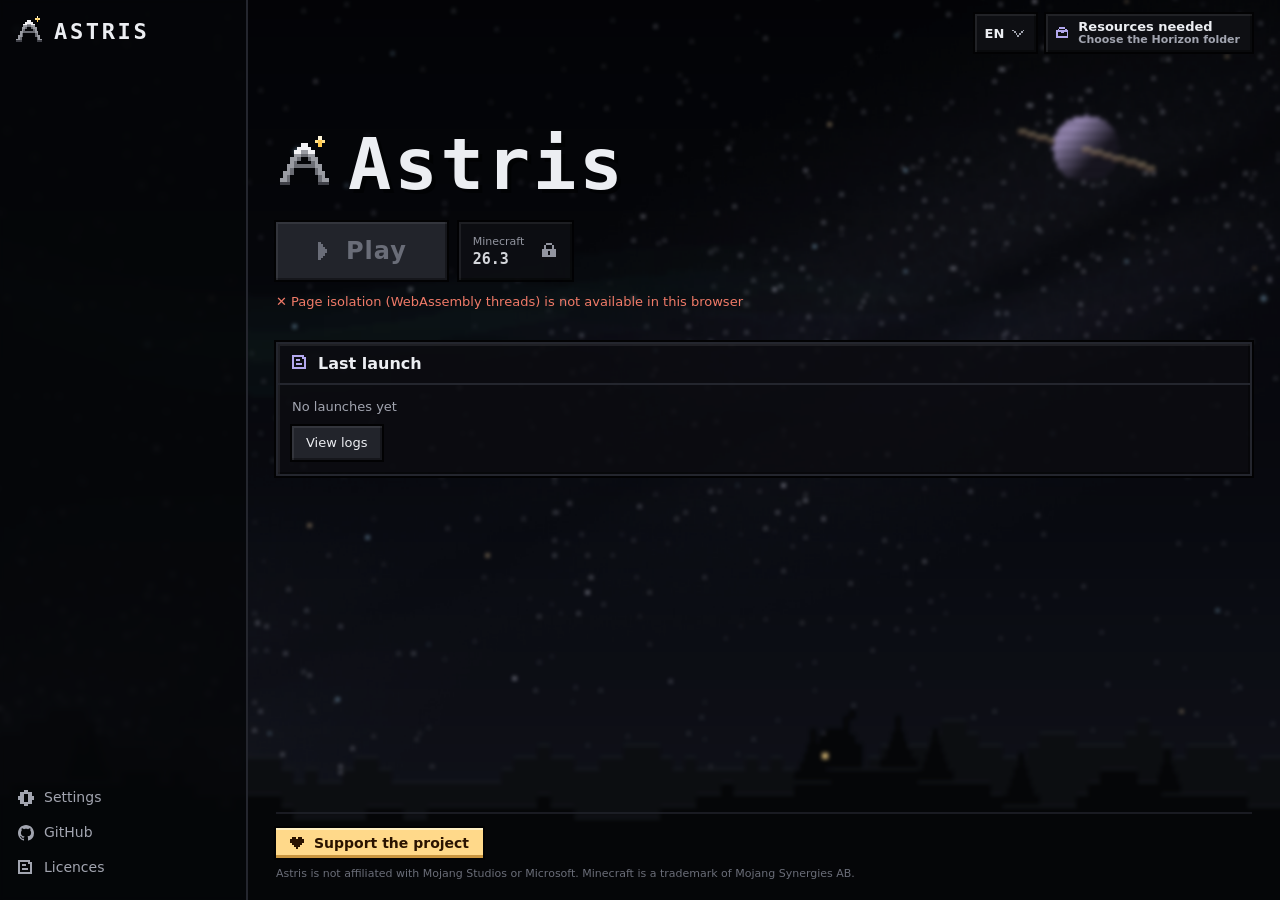
<file: web/index.html>
<!doctype html>
<html lang="en" class="i18n-wait">
<meta charset="utf-8">
<meta http-equiv="Content-Security-Policy" content="default-src 'self'; script-src 'self' 'wasm-unsafe-eval'; worker-src 'self' blob:; style-src 'self' 'unsafe-inline' https://fonts.googleapis.com; font-src https://fonts.gstatic.com; img-src 'self' blob: data:; media-src 'self' blob:; connect-src 'self' blob: data: http: https:; object-src 'none'; base-uri 'none'; form-action 'none'">
<meta name="referrer" content="no-referrer">
<style>html.i18n-wait body { visibility: hidden; animation: i18n-shown 0s 1.5s forwards; } @keyframes i18n-shown { to { visibility: visible; } }</style>
<meta name="viewport" content="width=device-width,initial-scale=1,viewport-fit=cover">
<title>Astris Launcher</title>
<link rel="icon" href="./favicon.svg" type="image/svg+xml">
<link rel="preconnect" href="https://fonts.googleapis.com" crossorigin>
<link rel="preconnect" href="https://fonts.gstatic.com" crossorigin>
<link rel="stylesheet" crossorigin href="https://fonts.googleapis.com/css2?family=Inter:wght@400;500;600;700&family=JetBrains+Mono:wght@400;600&family=Pixelify+Sans:wght@600;700&display=swap">
<link rel="stylesheet" href="./launcher.css">
<body>
<canvas id="sky" class="sky" aria-hidden="true"></canvas>

<div class="app">
  <aside class="side">
    <a class="logo" href="./"><span class="mark"></span>ASTRIS</a>

    <div class="side-fill"></div>

    <nav class="side-links">
      <button type="button" data-open="settings"><i data-icon="gear"></i><span data-i18n="settings">Settings</span></button>
      <a id="side-github" target="_blank" rel="noopener"><i data-icon="github"></i><span data-i18n="github">GitHub</span></a>
      <button type="button" data-open="licences"><i data-icon="doc"></i><span data-i18n="licences">Licences</span></button>
    </nav>
  </aside>

  <div class="main">
    <header class="topbar">
      <div class="picker lang-picker" id="lang-picker">
        <button type="button" class="lang-button" aria-haspopup="listbox" aria-expanded="false" data-i18n-title="langLabel"><span id="lang-value"></span><i data-icon="chevron"></i></button>
        <ul class="lang-list" id="lang-list" role="listbox" hidden></ul>
      </div>
      <button type="button" class="account-chip" id="resources-chip"></button>
    </header>

    <section class="hero">
      <h1><span class="mark big"></span>Astris</h1>

      <div class="actions">
        <button id="play" class="play" type="button" disabled><i data-icon="play"></i><span data-i18n="play">Play</span></button>

        <div class="picker is-fixed" data-i18n-title="fixed">
          <span class="picker-label" data-i18n="minecraft">Minecraft</span>
          <span class="picker-value">26.3</span>
          <i data-icon="lock"></i>
        </div>
      </div>
      <div id="checks" class="checks"></div>
    </section>

    <section class="cards">
      <article class="card">
        <header><i data-icon="doc"></i><h2 data-i18n="lastLaunch">Last launch</h2></header>
        <div class="card-body">
          <div id="last-launch" class="last-launch"></div>
          <button type="button" class="small-button" data-open="settings" data-tab="logs"><span data-i18n="viewLogs">View logs</span></button>
        </div>
      </article>
    </section>

    <footer class="foot">
      <button type="button" class="support" data-open="support"><i data-icon="heart"></i><span data-i18n="support">Support the project</span></button>
      <p class="disclaimer" data-i18n="disclaimer"></p>
    </footer>
  </div>
</div>

<dialog id="settings" class="window wide">
  <header class="window-head"><h2 data-i18n="settings">Settings</h2><button type="button" class="icon-button" data-close data-i18n-title="close"><i data-icon="close"></i></button></header>
  <div class="window-body tabs">
    <nav class="tab-list" role="tablist">
      <button type="button" role="tab" data-tab="general"><i data-icon="gear"></i><span data-i18n="general">General</span></button>
      <button type="button" role="tab" data-tab="performance"><i data-icon="bolt"></i><span data-i18n="performance">Performance</span></button>
      <button type="button" role="tab" data-tab="resources"><i data-icon="box"></i><span data-i18n="extraResources">Additional resources</span></button>
      <span class="tab-gap" aria-hidden="true"></span>
      <button type="button" role="tab" data-tab="logs"><i data-icon="doc"></i><span data-i18n="logs">Logs</span></button>
      <button type="button" role="tab" data-tab="data"><i data-icon="folder"></i><span data-i18n="data">Data</span></button>
      <button type="button" role="tab" class="tab-danger" data-tab="experimental"><i data-icon="warn"></i><span data-i18n="experimental">Experimental</span></button>
    </nav>

    <section class="tab" data-panel="general">
      <label class="field"><span class="label" data-i18n="nickname">Nickname</span>
        <input id="nickname" type="text" maxlength="16" spellcheck="false" autocomplete="off" pattern="[A-Za-z0-9_]{3,16}">
        <span class="hint" data-i18n="nicknameHint"></span></label>
      <label class="toggle"><input type="checkbox" id="motion"><span class="box"></span><span data-i18n="motion">Animated background</span></label>
    </section>

    <section class="tab" data-panel="performance">
      <label class="field"><span class="toggle"><input type="checkbox" id="frame-cap"><span class="box"></span><span data-i18n="frameCap">Limit FPS to the monitor’s refresh rate</span></span>
        <span class="hint" data-i18n="frameCapHint"></span></label>
      <label class="field"><span class="label"><span data-i18n="workers">Worker threads</span> <b id="workers-val" class="value"></b></span>
        <span class="workers-row">
          <input type="range" id="workers" class="blocks" min="0" max="8" step="1">
          <label class="toggle small"><input type="checkbox" id="workers-auto"><span class="box"></span><span data-i18n="autoCap">Auto</span></label>
        </span>
        <span class="hint" data-i18n="workersMore"></span>
        <span class="hint" data-i18n="workersLess"></span></label>
      <div class="field"><span class="label"><span data-i18n="memory">Memory limit</span> <b id="memory-val" class="value"></b></span>
        <span class="workers-row">
          <input type="range" id="memory" class="blocks" min="0" max="4" step="1">
          <label class="toggle small"><input type="checkbox" id="memory-auto"><span class="box"></span><span data-i18n="autoCap">Auto</span></label>
        </span>
        <span class="hint" data-i18n="memoryHint"></span>
        <a href="#" class="hint-link" id="wasm64-link" data-i18n="wasm64Link"></a></div>
      <label class="field"><span class="label" data-i18n="logKeep">Launch logs to keep</span>
        <input type="number" id="log-keep" class="number" min="1" max="100" step="1" inputmode="numeric">
        <span class="hint" data-i18n="logKeepHint"></span></label>
    </section>

    <section class="tab" data-panel="resources">
      <div class="field"><span class="label" data-i18n="packs">Resource packs &amp; shaders</span>
        <span class="hint" data-i18n="packsText"></span>
        <div class="row">
          <label class="small-button"><i data-icon="box"></i><span data-i18n="resourcepack">Resource pack</span><input type="file" accept=".zip" multiple hidden data-import="resourcepack"></label>
          <label class="small-button"><i data-icon="star"></i><span data-i18n="shaderpack">Shader</span><input type="file" accept=".zip" multiple hidden data-import="shaderpack"></label>
        </div>
        <div id="import-status" class="hint"></div></div>
      <div class="field"><span class="label" data-i18n="netTitle">Horizon files over the network</span>
        <span class="hint" data-i18n="netText"></span>
        <input type="url" id="net-url" class="text-input" placeholder="http://my-pc:8790/" spellcheck="false" autocomplete="off">
        <label class="toggle small"><input type="checkbox" id="net-consent"><span class="box"></span><span data-i18n="netConsent">I understand the risks</span></label>
        <p class="warn-text" data-i18n="netRisk"></p>
        <button type="button" class="small-button guide-button" id="guide-open" aria-controls="guide" aria-expanded="false"><i data-icon="doc"></i><span data-i18n="guideButton">Server guide</span></button>
        <div class="row"><button type="button" class="small-button" id="net-import" disabled><i data-icon="folder"></i><span data-i18n="netImport">Import over the network</span></button></div></div>
    </section>

    <section class="tab" data-panel="experimental">
      <label class="toggle"><input type="checkbox" id="wasm64"><span class="box"></span><span data-i18n="wasm64">64-bit build (wasm64)</span></label>
      <span class="hint" id="wasm64-note" data-i18n="wasm64Hint"></span>
      <p class="warn-text" data-i18n="wasm64Warn"></p>
      <label class="toggle"><input type="checkbox" id="touch"><span class="box"></span><span data-i18n="touch">Touch screen</span></label>
      <span class="hint" data-i18n="touchHint"></span>
    </section>

    <section class="tab logs-tab" data-panel="logs">
      <ul id="log-list" class="log-list"></ul>
      <div class="log-view">
        <div class="log-tools">
          <div class="segmented" id="log-filter"></div>
          <input type="search" id="log-search" data-i18n-placeholder="search">
          <button type="button" class="small-button" id="log-jump" data-i18n="firstProblem">First problem</button>
          <button type="button" class="small-button" id="log-download"><i data-icon="download"></i><span data-i18n="download">Download</span></button>
        </div>
        <div id="log-summary" class="log-summary"></div>
        <div id="log-lines" class="log-lines" tabindex="0"></div>
      </div>
    </section>

    <section class="tab" data-panel="data">
      <div class="field"><span class="label" data-i18n="storageTitle">Storage</span>
        <div class="usage-total"><b id="usage"></b><span id="usage-percent"></span></div>
        <div id="usage-bar" class="usage-bar"></div>
        <ul id="usage-legend" class="usage-legend"></ul>
        <p id="usage-other" class="hint" hidden></p>
        <div id="usage-manage" class="manage" hidden></div></div>
      <button id="clear" class="danger" type="button" data-i18n="clearData">Delete all local data</button>
    </section>
  </div>
  <aside id="guide" class="guide" hidden aria-labelledby="guide-title">
    <header class="guide-head"><h3 id="guide-title" data-i18n="guideTitle"></h3><button type="button" class="icon-button" id="guide-close" data-i18n-title="close"><i data-icon="close"></i></button></header>
    <p data-i18n="guideIntro"></p>
    <h4 data-i18n="guideFolderTitle"></h4>
    <p data-i18n="guideFolder"></p>
    <pre class="code">GET {address}/__astris.json
  [["horizon-resources.json", 2048], ["assets/minecraft/lang/en_us.json", 551234], ...]
GET {address}/{path}</pre>
    <h4 data-i18n="guideZipTitle"></h4>
    <p data-i18n="guideZip"></p>
    <h4 data-i18n="guideHeadersTitle"></h4>
    <p data-i18n="guideHeaders"></p>
    <pre class="code">Access-Control-Allow-Origin: https://astris.example
Cross-Origin-Resource-Policy: cross-origin</pre>
    <p data-i18n="guideHttps"></p>
    <h4 data-i18n="guideExampleTitle"></h4>
    <p data-i18n="guideExample"></p>
    <pre class="code" data-lang="python"># Minimal Astris server: hands out the 26.3 folder and its file list.
import json
from functools import partial
from http.server import SimpleHTTPRequestHandler, ThreadingHTTPServer
from pathlib import Path

ROOT = Path("26.3")                    # the prepared folder (with horizon-resources.json)
ORIGIN = "https://astris.example"      # where the launcher is opened
PORT = 8790

LISTING = json.dumps([[p.relative_to(ROOT).as_posix(), p.stat().st_size]
                      for p in sorted(ROOT.rglob("*")) if p.is_file()]).encode()


class Source(SimpleHTTPRequestHandler):
    def end_headers(self):
        self.send_header("Access-Control-Allow-Origin", ORIGIN)
        self.send_header("Cross-Origin-Resource-Policy", "cross-origin")
        super().end_headers()

    def do_GET(self):
        if self.path == "/__astris.json":
            self.send_response(200)
            self.send_header("Content-Type", "application/json")
            self.send_header("Content-Length", str(len(LISTING)))
            self.end_headers()
            self.wfile.write(LISTING)
        else:
            super().do_GET()

    def list_directory(self, path):
        self.send_error(403)           # files only, no folder listings

    def log_message(self, *args):
        pass


ThreadingHTTPServer(("0.0.0.0", PORT), partial(Source, directory=str(ROOT))).serve_forever()</pre>
  </aside>
</dialog>

<dialog id="licences" class="window wide-ish">
  <header class="window-head"><h2 data-i18n="licencesTitle">Licences</h2><button type="button" class="icon-button" data-close data-i18n-title="close"><i data-icon="close"></i></button></header>
  <div class="window-body licences">
    <ul id="lic-list" class="lic-list" role="listbox"></ul>
    <article id="lic-card" class="lic-card"></article>
  </div>
  <p class="lic-foot muted" data-i18n="licencesMore"></p>
</dialog>

<dialog id="import" class="window wide-ish">
  <header class="window-head"><h2 data-i18n="importTitle">Game resources</h2><button type="button" class="icon-button" data-close data-i18n-title="close"><i data-icon="close"></i></button></header>
  <div class="window-body import">
    <div id="imp-intro" class="import">
      <div class="segmented" id="imp-mode"></div>
      <div id="imp-online" class="import" hidden>
        <p data-i18n="onlineIntro"></p>
        <input type="url" id="imp-net-url" class="text-input" placeholder="http://my-pc:8790/" spellcheck="false" autocomplete="off">
        <label class="toggle small"><input type="checkbox" id="imp-net-consent"><span class="box"></span><span data-i18n="netConsent"></span></label>
        <p class="warn-text" data-i18n="netRisk"></p>
        <label class="toggle small"><input type="checkbox" id="imp-net-sounds" checked><span class="box"></span><span data-i18n="importSounds">Sounds (~370 MB)</span></label>
        <div class="row"><button type="button" class="small-button primary" id="imp-net-start" disabled><i data-icon="box"></i><span data-i18n="onlineStart">Install</span></button></div>
      </div>
      <div id="imp-local" class="import">
      <p data-i18n="importIntro"></p>
      <a id="imp-what" class="hint-link" target="_blank" rel="noopener" data-i18n="importWhat">What is Horizon?</a>
      <details class="build-guide">
        <summary data-i18n="buildTitle">Which Horizon build to choose?</summary>
        <p data-i18n="buildWhy"></p>
        <p class="build-tested"><span data-i18n="buildTested"></span> <code>schema 7</code> <span class="hint">(Minecraft 26.3)</span></p>
        <p data-i18n="buildOther"></p>
        <p data-i18n="buildHow"></p>
      </details>
      <ol class="import-steps">
        <li data-i18n="importStep1"></li>
        <li data-i18n="importStep2"></li>
        <li><span data-i18n="importStep3"></span><code id="imp-path"></code><span class="hint warn-text" data-i18n="importShortPath"></span></li>
      </ol>
      <p class="hint" data-i18n="importOnce"></p>
      <div class="row">
        <button type="button" class="small-button" id="imp-pick"><i data-icon="folder"></i><span data-i18n="importPick">Choose the Horizon folder</span></button>
        <input type="file" id="imp-folder" webkitdirectory multiple hidden>
        <label class="small-button"><i data-icon="box"></i><span data-i18n="importZip">Choose a ZIP</span><input type="file" id="imp-zip" accept=".zip,application/zip" hidden></label>
        <label class="toggle small"><input type="checkbox" id="imp-sounds" checked><span class="box"></span><span data-i18n="importSounds">Sounds (~370 MB)</span></label>
      </div>
      <div id="imp-scan" class="scan" hidden><div class="scan-wave" aria-hidden="true"></div><span id="imp-scan-text"></span></div>
      <p id="imp-status" class="hint"></p>
      </div>
    </div>
    <div id="imp-run" class="import" hidden>
      <div id="imp-progress"><div id="imp-wait" class="xp-bar waiting" aria-hidden="true" hidden></div><div id="imp-bar" class="xp-bar" role="progressbar" aria-valuemin="0" aria-valuemax="100"></div><span class="hint" id="imp-progress-text"></span></div>
      <div id="imp-log" class="import-log big" aria-live="polite"></div>
      <div class="row">
        <button type="button" class="play small" id="imp-done" hidden data-i18n="importReady">Done</button>
        <button type="button" class="small-button" id="imp-back" hidden data-i18n="importBack">Back</button>
      </div>
    </div>
  </div>
</dialog>

<dialog id="support" class="window">
  <header class="window-head"><h2 data-i18n="supportTitle">Support the project</h2><button type="button" class="icon-button" data-close data-i18n-title="close"><i data-icon="close"></i></button></header>
  <div class="window-body prose"><p data-i18n="supportText"></p><p><a class="small-button" href="https://www.patreon.com/ragalikx/" target="_blank" rel="noopener noreferrer"><i data-icon="heart"></i><span>Patreon</span></a></p><p class="hint" data-i18n="supportNote"></p></div>
</dialog>

<script src="./guard.js"></script>
<script type="module" src="./launcher.js"></script>
</body>
</html>
</file>
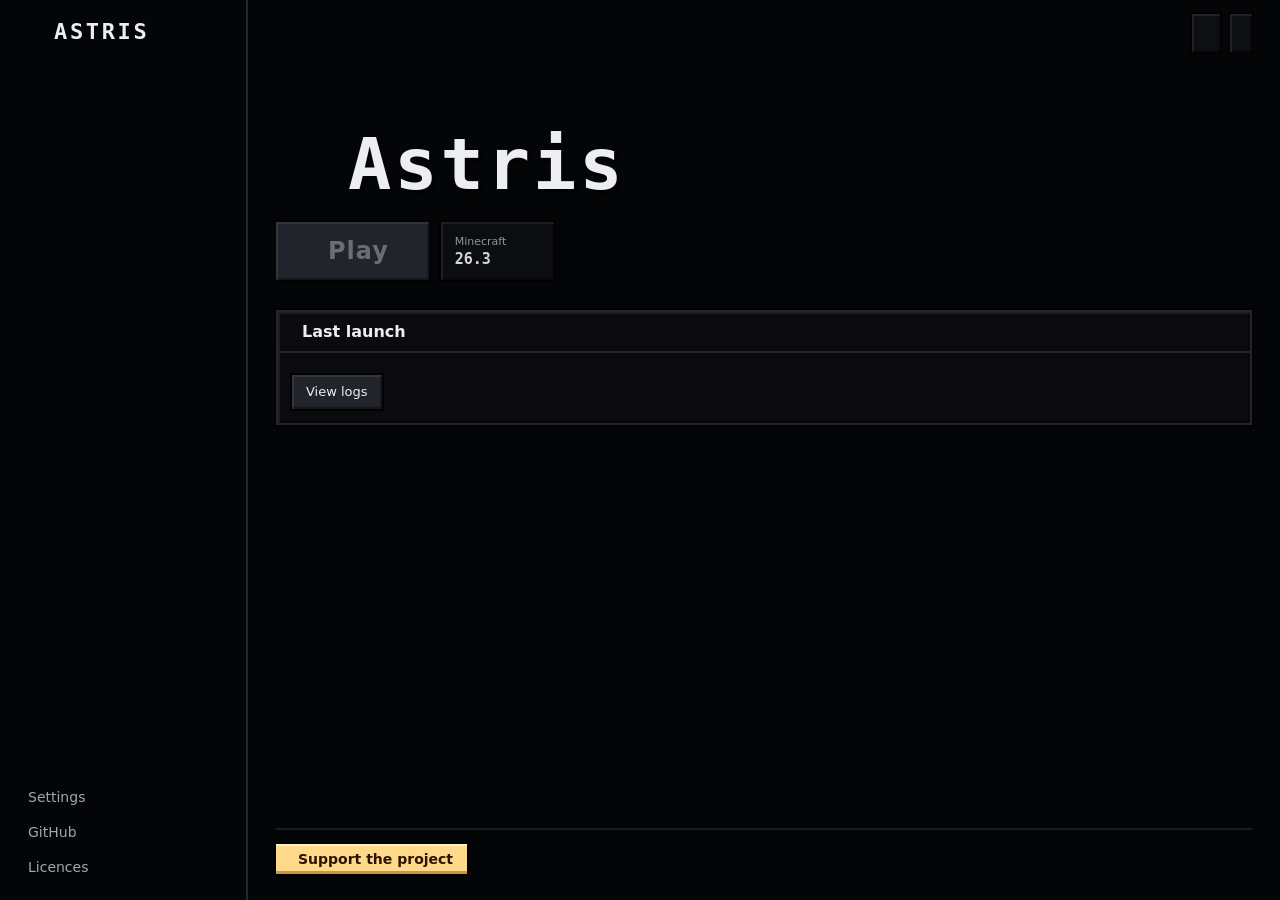
<file: web/play.html>
<!doctype html>
<html lang="en" class="i18n-wait">
<meta charset="utf-8">
<meta http-equiv="Content-Security-Policy" content="default-src 'self'; script-src 'self' 'wasm-unsafe-eval'; worker-src 'self' blob:; style-src 'self' 'unsafe-inline' https://fonts.googleapis.com; font-src https://fonts.gstatic.com; img-src 'self' blob: data:; media-src 'self' blob:; connect-src 'self' blob: data: http: https:; object-src 'none'; base-uri 'none'; form-action 'none'">
<meta name="referrer" content="no-referrer">
<style>html.i18n-wait body { visibility: hidden; animation: i18n-shown 0s 1.5s forwards; } @keyframes i18n-shown { to { visibility: visible; } }</style>
<meta name="viewport" content="width=device-width,initial-scale=1,viewport-fit=cover">
<title>Astris</title>
<link rel="icon" href="./favicon.svg" type="image/svg+xml">
<link rel="preconnect" href="https://fonts.googleapis.com" crossorigin>
<link rel="preconnect" href="https://fonts.gstatic.com" crossorigin>
<link rel="stylesheet" crossorigin href="https://fonts.googleapis.com/css2?family=Inter:wght@400;500;600;700&family=JetBrains+Mono:wght@400;600&family=Pixelify+Sans:wght@600;700&display=swap">
<link rel="stylesheet" href="./play.css">
<body>
<div id="boot" class="overlay">
  <canvas id="sky" class="sky" aria-hidden="true"></canvas>
  <div class="boot-card">
    <div class="bar" aria-hidden="true"></div>
    <div class="status"><span id="stage" role="status"></span><span id="elapsed"></span></div>
    <ol id="stages" class="stages"></ol>
    <p id="tip" class="tip"></p>
  </div>
</div>
<div id="fatal" class="overlay" hidden>
  <div class="boot-card">
    <div class="logo bad"><span class="word" data-i18n="fatalTitle">Launch failed</span></div>
    <p id="fatal-hint" class="fatal-hint" hidden></p>
    <pre id="fatal-text"></pre>
    <div class="row">
      <button id="fatal-log" type="button" data-i18n="saveLog">Save log</button>
      <a class="button" href="./" data-i18n="toLauncher">Back to launcher</a>
    </div>
  </div>
</div>
<div id="toast" role="status" hidden></div>
<section id="peer" class="peer" hidden aria-labelledby="peer-title">
  <header class="peer-head"><h2 id="peer-title" data-i18n="peerTitle">Play together</h2><button id="peer-close" type="button" data-i18n-title="close">✕</button></header>
  <p class="peer-note" data-i18n="peerIntro"></p>
  <div class="peer-tabs"><button type="button" data-peer-tab="host" data-i18n="peerHostTab">Invite</button><button type="button" data-peer-tab="guest" data-i18n="peerGuestTab">Join</button></div>
  <div data-peer-pane="host">
    <p id="peer-not-open" class="peer-warn" data-i18n="peerNotOpen"></p>
    <ol class="peer-steps">
      <li><span data-i18n="peerHost1"></span> <button id="peer-invite" type="button" data-i18n="peerCreate">Create an invitation</button>
        <textarea id="peer-offer" readonly rows="3" spellcheck="false"></textarea><button id="peer-offer-copy" type="button" data-i18n="peerCopy">Copy</button></li>
      <li><span data-i18n="peerHost2"></span>
        <textarea id="peer-answer-in" rows="3" spellcheck="false"></textarea><button id="peer-connect" type="button" data-i18n="peerConnect">Connect</button></li>
    </ol>
  </div>
  <div data-peer-pane="guest" hidden>
    <ol class="peer-steps">
      <li><span data-i18n="peerGuest1"></span>
        <textarea id="peer-offer-in" rows="3" spellcheck="false"></textarea><button id="peer-reply" type="button" data-i18n="peerReply">Make my answer</button></li>
      <li><span data-i18n="peerGuest2"></span>
        <textarea id="peer-answer" readonly rows="3" spellcheck="false"></textarea><button id="peer-answer-copy" type="button" data-i18n="peerCopy">Copy</button></li>
    </ol>
  </div>
  <p id="peer-status" class="peer-status" role="status"></p>
</section>
<div id="debug" hidden>
  <div class="debug-head">
    <b>Log</b> <span id="debug-health"></span>
    <button id="debug-save" type="button">Save</button>
    <button id="debug-close" type="button">✕</button>
  </div>
  <pre id="debug-trace"></pre>
</div>
<script src="./guard.js"></script>
<script type="module" src="./play.js"></script>
</body>
</html>
</file>
<file: web/launcher.css>
/* The Astris launcher: square, bevelled panels over a pixel night sky.
   Colours follow crates/horizon-theme/tokens.css (dark scheme). */
:root {
  --page: #040507;
  --panel: rgba(12, 13, 17, .84);
  --panel-solid: #0e0f13;
  --raised: #17191f;
  --line: #24262e;
  --outline: #020203;
  --button: #22242b;
  --button-bevel: #30333c;
  --ink: #eceef2;
  --muted: #a2a5b0;
  --dim: #6a6d78;
  --accent: #b3a8ee;
  --select: #2a2c36;
  --star: #ffd98a;
  --aurora: #6dffc4;
  /* Play: the official launcher's green, the colour the game's world picks up. */
  --face: #3c8527;
  --face-bevel: #5aa83f;
  --face-lip: #24561a;
  --danger: #f07a68;
  --success: #45c27a;
  --warn: #f0b84f;
  --pixel: "Pixelify Sans", ui-monospace, monospace;
  --ui: "Inter", ui-sans-serif, system-ui, sans-serif;
  --sky-blur: 2px;
  --mono: "JetBrains Mono", ui-monospace, monospace;
  --bevel: inset 2px 2px 0 rgba(255, 255, 255, .08), inset -2px -2px 0 rgba(0, 0, 0, .35);
  color-scheme: dark;
}
* { box-sizing: border-box; }
html { background: var(--page); }
/* No background on body: it would cover the sky canvas (z-index -1). */
html, body { margin: 0; min-height: 100%; color: var(--ink); font: 14px/1.5 var(--ui); }
button, input { font: inherit; color: inherit; }
button, input[type="checkbox"], input[type="button"] { -webkit-appearance: none; appearance: none; border-radius: 0; -webkit-tap-highlight-color: transparent; }
button:disabled { -webkit-text-fill-color: currentColor; opacity: 1; }
.icon { width: 16px; height: 16px; flex: none; image-rendering: pixelated; }
.muted { color: var(--muted); }
.small { font-size: 12px; }
.row { display: flex; gap: 8px; flex-wrap: wrap; }
:focus-visible { outline: 2px solid var(--accent); outline-offset: 2px; }

/* ---- Backdrop ---- */
/* Blurred a little so the page reads over it; scaled so the blur leaves no dark rim. */
.sky { position: fixed; inset: 0; width: 100vw; height: 100vh; image-rendering: pixelated; z-index: -1; display: block; filter: blur(var(--sky-blur)) brightness(.85); transform: scale(1.02); }

/* ---- Layout ---- */
.app { display: grid; grid-template-columns: 248px 1fr; min-height: 100vh; }
.side { position: sticky; top: 0; height: 100vh; display: flex; flex-direction: column; gap: 10px; padding: 16px 14px; background: rgba(6, 7, 9, .82); border-right: 2px solid var(--line); backdrop-filter: blur(2px); }
.main { min-width: 0; display: flex; flex-direction: column; gap: 22px; padding: 14px 28px 18px; }

.logo { display: flex; align-items: center; gap: 10px; color: var(--ink); text-decoration: none; font: 700 22px var(--pixel); letter-spacing: .12em; margin-bottom: 8px; }
/* The mark stands on its own: no block behind it. */
.mark { display: inline-grid; place-items: center; width: 30px; height: 30px; }
.mark img { width: 30px; height: 30px; image-rendering: pixelated; }
.mark.big { width: 56px; height: 56px; }
.mark.big img { width: 56px; height: 56px; }

.build { display: flex; gap: 10px; align-items: center; padding: 8px; background: var(--raised); border: 2px solid var(--line); box-shadow: var(--bevel); }
.state { font-size: 12px; color: var(--muted); display: flex; align-items: center; gap: 6px; }
.state::before { content: ""; width: 6px; height: 6px; background: currentColor; }
.state.ok { color: var(--success); }
.state.warn { color: var(--warn); }
.state.bad { color: var(--danger); }
.side-fill { flex: 1; }


.side-links { display: grid; gap: 2px; }
.side-links a, .side-links button { display: flex; align-items: center; gap: 10px; padding: 6px 4px; color: var(--muted); text-decoration: none; background: none; border: 0; cursor: pointer; text-align: left; }
.side-links a:hover, .side-links button:hover { color: var(--ink); }

/* ---- Top bar ---- */
.topbar { display: flex; justify-content: flex-end; align-items: center; gap: 10px; }
.lang-picker { display: block; }
.lang-button { display: flex; align-items: center; gap: 8px; height: 38px; padding: 0 10px; background: var(--panel-solid); border: 0; color: var(--ink); cursor: pointer; font: 600 13px var(--ui); box-shadow: var(--bevel), 0 0 0 2px var(--outline); }
.lang-button:hover { background: var(--raised); }
.lang-button .icon { color: var(--muted); width: 14px; height: 14px; }
.lang-list { position: absolute; right: 0; top: calc(100% + 8px); z-index: 6; list-style: none; margin: 0; padding: 4px; min-width: 180px; background: var(--panel-solid); box-shadow: var(--bevel), 0 0 0 2px var(--outline), 0 16px 40px rgba(0, 0, 0, .6); }
.lang-list button { width: 100%; text-align: left; padding: 8px 10px; background: none; border: 0; cursor: pointer; }
.lang-list button:hover { background: var(--raised); }
.lang-list li[aria-selected="true"] button { background: var(--select); box-shadow: inset 2px 0 0 var(--accent); }
.account-chip { display: flex; align-items: center; gap: 10px; padding: 5px 12px 5px 10px; background: var(--panel-solid); box-shadow: var(--bevel), 0 0 0 2px var(--outline); }
.account-chip .icon { color: var(--accent); }
.account-chip .who { display: grid; line-height: 1.15; }
.account-chip b { font: 600 14px var(--ui); }
.account-chip .who span { font-size: 11px; color: var(--muted); }
.icon-button { width: 38px; height: 38px; display: grid; place-items: center; background: var(--panel-solid); border: 0; color: var(--muted); cursor: pointer; box-shadow: var(--bevel), 0 0 0 2px var(--outline); }
.icon-button:hover { color: var(--ink); background: var(--raised); }

/* ---- Hero ---- */
.hero { display: grid; gap: 12px; padding: clamp(16px, 6vh, 64px) 0 8px; }
.meta { display: flex; align-items: center; gap: 8px; font: 12px var(--mono); color: var(--muted); }
.hero h1 { margin: 0; display: flex; align-items: center; gap: 16px; font: 700 clamp(40px, 7vw, 72px)/1 var(--pixel); letter-spacing: .04em; text-shadow: 4px 4px 0 rgba(0, 0, 0, .55); }
.checks:empty { display: none; }
.checks { display: grid; gap: 4px; font-size: 13px; color: var(--danger); }

.actions { display: flex; flex-wrap: wrap; gap: 12px; align-items: stretch; margin-top: 10px; }
.play { display: flex; align-items: center; gap: 12px; padding: 0 40px; min-height: 58px; font: 700 24px var(--ui); letter-spacing: .04em; color: #fff; cursor: pointer;
  background: var(--face); border: 0; box-shadow: inset 0 3px 0 var(--face-bevel), inset 0 -5px 0 var(--face-lip), 0 0 0 2px var(--outline); }
.play .icon { width: 18px; height: 18px; }
.play:hover:not(:disabled) { background: #46982f; }
.play:active:not(:disabled) { box-shadow: inset 0 5px 0 var(--face-lip), 0 0 0 2px var(--outline); padding-top: 4px; }
.play:disabled { cursor: not-allowed; background: var(--button); color: var(--dim); box-shadow: var(--bevel), 0 0 0 2px var(--outline); }

.picker { position: relative; display: grid; }
.picker.is-fixed { display: grid; grid-template-columns: auto 16px; grid-template-rows: auto auto; column-gap: 18px; align-content: center; text-align: left;
  min-height: 58px; padding: 6px 14px; background: var(--panel-solid); border: 0; box-shadow: var(--bevel), 0 0 0 2px var(--outline); cursor: pointer; }
.picker-label { font-size: 11px; color: var(--muted); }
.picker-value { font: 600 15px var(--mono); grid-row: 2; }
.picker .icon { grid-row: 1 / 3; grid-column: 2; align-self: center; color: var(--muted); }
.picker.is-fixed { cursor: default; opacity: .9; }


/* ---- Cards ---- */
.cards { display: grid; grid-template-columns: repeat(auto-fit, minmax(260px, 1fr)); gap: 16px; }
.card { background: var(--panel); box-shadow: var(--bevel), 0 0 0 2px var(--outline); border: 2px solid var(--line); display: grid; align-content: start; }
.card > header { display: flex; align-items: center; gap: 10px; padding: 10px 14px; border-bottom: 2px solid var(--line); color: var(--accent); }
.card h2 { margin: 0; font: 600 16px var(--ui); color: var(--ink); }
.card-body { padding: 12px 14px 14px; display: grid; gap: 10px; justify-items: start; }
.card-body p { margin: 0; }
.licence-ok { color: var(--success); font-size: 12px; }
.licence-bad { color: var(--danger); font-size: 12px; }
.last-launch { display: grid; gap: 4px; font-size: 13px; }
.last-launch b { font: 600 14px var(--mono); }

.small-button, .danger { display: inline-flex; align-items: center; gap: 8px; padding: 7px 14px; background: var(--button); border: 0; cursor: pointer; color: var(--ink); font-size: 13px; box-shadow: var(--bevel), 0 0 0 2px var(--outline); }
.small-button:hover, .danger:hover { background: var(--button-bevel); }
.danger { color: var(--danger); }

/* ---- Footer ---- */
.foot { margin-top: auto; display: flex; flex-wrap: wrap; align-items: center; gap: 8px 18px; padding: 14px 0 0; border-top: 2px solid rgba(36, 38, 46, .7); }
.link { background: none; border: 0; padding: 0; color: var(--muted); cursor: pointer; font: 600 14px var(--ui); }
.link:hover { color: var(--ink); }
.support { display: inline-flex; align-items: center; gap: 8px; padding: 7px 14px; font: 600 14px var(--ui); color: #2a1300; background: var(--star); border: 0; cursor: pointer; box-shadow: inset 0 2px 0 #fff0c4, inset 0 -3px 0 #c9953f, 0 0 0 2px var(--outline); }
.support:hover { background: #ffe3a6; }
.disclaimer { flex-basis: 100%; margin: 0; font-size: 11px; color: var(--dim); }

/* ---- Windows (dialogs) ---- */
dialog.window { width: min(560px, calc(100vw - 32px)); max-height: calc(100vh - 32px); padding: 0; border: 2px solid var(--line); color: var(--ink); background: var(--panel-solid); box-shadow: var(--bevel), 0 0 0 2px var(--outline), 0 24px 80px rgba(0, 0, 0, .7); }
dialog.window.wide { width: min(1080px, calc(100vw - 32px)); height: min(720px, calc(100vh - 32px)); }
dialog.window[open] { display: flex; flex-direction: column; animation: pop .14s steps(3); }
dialog::backdrop { background: rgba(2, 2, 4, .72); backdrop-filter: blur(3px); }
@keyframes pop { from { transform: scale(.96); opacity: 0; } }
.window-head { display: flex; justify-content: space-between; align-items: center; padding: 10px 12px 10px 18px; border-bottom: 2px solid var(--line); }
.window-head h2 { margin: 0; font: 700 20px var(--ui); }
.window-body { padding: 18px; overflow: auto; min-height: 0; flex: 1; }
.prose p { margin: 0 0 12px; max-width: 70ch; }

.tabs { display: grid; grid-template-columns: 210px 1fr; gap: 18px; padding: 0; }
.tab-list { display: grid; align-content: start; gap: 4px; padding: 14px 0 14px 14px; }
.tab-list button { text-align: left; padding: 8px 12px; background: none; border: 0; color: var(--muted); font: 600 15px var(--ui); cursor: pointer; }
.tab-list button:hover { color: var(--ink); background: var(--raised); }
.tab-list button[aria-selected="true"] { color: var(--ink); background: var(--select); box-shadow: var(--bevel); }
.tab { display: grid; align-content: start; gap: 20px; padding: 18px 18px 18px 0; min-height: 0; overflow: auto; }
.tab[hidden] { display: none; }
.field { display: grid; gap: 8px; max-width: 520px; }
.label { font: 600 15px var(--ui); display: flex; gap: 8px; align-items: baseline; }
.value { font: 600 13px var(--mono); color: var(--accent); }
.hint { font-size: 12px; color: var(--muted); }
.field input[type="text"], .log-tools input { padding: 8px 10px; background: #08090c; border: 2px solid var(--line); font-family: var(--mono); }
.field input[type="text"]:invalid { border-color: var(--warn); }
input[type="range"] { width: 100%; accent-color: var(--face-bevel); }
.toggle { display: flex; align-items: center; gap: 10px; cursor: pointer; font: 600 15px var(--ui); }
.toggle input { position: absolute; opacity: 0; }
.toggle .box { width: 36px; height: 20px; flex: none; background: #08090c; box-shadow: 0 0 0 2px var(--line); position: relative; }
.toggle .box::after { content: ""; position: absolute; top: 3px; left: 3px; width: 14px; height: 14px; background: var(--dim); transition: transform .1s steps(2); }
.toggle input:checked + .box { background: var(--face); }
.toggle input:checked + .box::after { transform: translateX(16px); background: #fff; }
.toggle input:disabled ~ * { opacity: .5; cursor: not-allowed; }
.toggle input:focus-visible + .box { outline: 2px solid var(--accent); outline-offset: 2px; }
.segmented { display: flex; flex-wrap: wrap; box-shadow: 0 0 0 2px var(--outline); width: fit-content; }
.segmented button { padding: 6px 12px; background: var(--raised); border: 0; border-right: 2px solid var(--outline); color: var(--muted); cursor: pointer; font: 600 12px var(--mono); }
.segmented button:last-child { border-right: 0; }
.segmented button[aria-pressed="true"] { background: var(--select); color: var(--ink); box-shadow: inset 0 -2px 0 var(--accent); }
.segmented .count { margin-left: 6px; opacity: .8; }

/* ---- Log viewer ---- */
.logs-tab { grid-template-columns: 220px 1fr; gap: 14px; align-content: stretch; height: 100%; overflow: hidden; }
.log-list { list-style: none; margin: 0; padding: 0; display: grid; align-content: start; gap: 6px; overflow: auto; }
.log-list button { width: 100%; display: grid; gap: 2px; text-align: left; padding: 8px 10px; background: var(--raised); border: 2px solid transparent; cursor: pointer; }
.log-list button[aria-current="true"] { border-color: #3a3d48; background: var(--select); }
.log-list b { font: 600 13px var(--mono); }
.log-list .badge { font-size: 11px; display: flex; align-items: center; gap: 6px; }
.badge::before { content: ""; width: 6px; height: 6px; background: currentColor; }
.badge.ok { color: var(--success); }
.badge.warn { color: var(--warn); }
.badge.bad { color: var(--danger); }
.log-view { display: grid; grid-template-rows: auto auto 1fr; gap: 10px; min-height: 0; min-width: 0; }
.log-tools { display: flex; flex-wrap: wrap; gap: 8px; align-items: center; }
.log-tools input { flex: 1; min-width: 140px; padding: 5px 10px; }
.log-summary { display: flex; flex-wrap: wrap; gap: 6px 16px; font: 12px var(--mono); }
.log-summary:empty { display: none; }
.log-lines { overflow: auto; background: #060709; box-shadow: inset 0 0 0 2px var(--line); font: 12px/1.6 var(--mono); padding: 0; min-height: 0; }
/* One record per row, separated, so long wrapped messages do not run together. */
.line { display: grid; grid-template-columns: 4.5ch 8ch 7ch 1fr; gap: 12px; padding: 5px 12px; white-space: pre-wrap; overflow-wrap: anywhere; border-left: 3px solid transparent; border-bottom: 1px solid #14161b; }
.line:nth-child(even) { background: rgba(255, 255, 255, .018); }
.line:hover { background: rgba(255, 255, 255, .04); }
.line .n { color: #464955; text-align: right; user-select: none; }
.line .t { color: var(--dim); }
.line .lv { font-weight: 600; }
.line.info .lv { color: #8fb3ff; }
.line.ok { color: #c9f5da; }
.line.ok .lv { color: var(--success); }
.line.dim { color: #686b75; }
.line.warn { background: rgba(240, 184, 79, .07); border-left-color: var(--warn); color: #ffe2a8; }
.line.warn .lv { color: var(--warn); }
.line.err { background: rgba(240, 122, 104, .12); border-left-color: var(--danger); color: #ffc9bf; }
.line.err .lv { color: var(--danger); }
.line.head { color: var(--muted); }
.line .src { color: #5a5d68; }
.line mark { background: rgba(154, 134, 255, .45); color: #fff; }
.line.flash { animation: flash 1s steps(4); }
@keyframes flash { 0%, 50% { background: rgba(154, 134, 255, .35); } }
.log-empty { padding: 20px; color: var(--muted); }

/* ---- Storage chart ---- */
.usage-bar { display: flex; height: 22px; gap: 2px; background: #08090c; box-shadow: 0 0 0 2px var(--outline); padding: 2px; }
.usage-bar span { min-width: 3px; }
.usage-legend { list-style: none; margin: 0; padding: 0; display: grid; grid-template-columns: repeat(auto-fill, minmax(220px, 1fr)); gap: 6px 18px; }
.usage-legend li { display: grid; grid-template-columns: 10px 1fr auto auto; align-items: center; gap: 8px; padding: 6px 0; border-bottom: 1px solid var(--line); }
.usage-legend i { width: 10px; height: 10px; }
.usage-legend b { font: 600 12px var(--mono); }
.usage-legend em { font: 12px var(--mono); color: var(--dim); font-style: normal; min-width: 5ch; text-align: right; }

/* ---- Narrow screens ---- */
@media (max-width: 860px) and (orientation: portrait), (max-width: 560px) {
  .app { grid-template-columns: 1fr; }
  .side { position: static; height: auto; display: grid; grid-template-columns: 1fr auto; align-items: center; border-right: 0; border-bottom: 2px solid var(--line); padding: 12px 16px; }
.side-fill { display: none; }
  .side-links { grid-auto-flow: column; }
  .side-links span { display: none; }
  .logo { margin: 0; }
  .main { padding: 12px 16px 16px; }
  .topbar { flex-wrap: wrap; }
  .play { flex: 1 1 100%; justify-content: center; }
  .tabs { grid-template-columns: 1fr; }
  .tab-list { grid-auto-flow: column; overflow-x: auto; padding: 10px 12px 0; }
  .tab { padding: 0 14px 14px; }
  .logs-tab { grid-template-columns: 1fr; grid-template-rows: auto 1fr; }
  .log-list { grid-auto-flow: column; grid-auto-columns: 180px; overflow-x: auto; }
  .line { grid-template-columns: 8ch 6ch 1fr; }
  .line .n { display: none; }
}
@media (prefers-reduced-motion: reduce) {
  dialog.window[open], .line.flash { animation: none; }
}
.tab > button { justify-self: start; }

/* ---- Storage totals and the manager ---- */
.usage-total { display: flex; align-items: baseline; gap: 12px; }
.usage-total b { font: 600 18px var(--ui); }
.usage-total span { font: 12px var(--mono); color: var(--muted); }
.usage-bar { display: flex; justify-content: flex-start; }
.usage-bar span { flex: none; }
.manage { max-width: 640px; }
.manage ul { list-style: none; margin: 0; padding: 0; display: grid; gap: 4px; max-height: 260px; overflow: auto; }
.manage li { display: grid; grid-template-columns: 1fr auto auto; align-items: center; gap: 12px; padding: 6px 10px; background: var(--raised); }
.manage-name { overflow: hidden; text-overflow: ellipsis; white-space: nowrap; font-weight: 600; }
.danger-text { color: var(--danger); }
.hint-link { font-size: 12px; color: var(--warn); text-decoration: underline; text-underline-offset: 3px; width: fit-content; }
.hint-link:hover { color: #ffd88a; }
.usage-legend { max-width: 640px; }
.tab[data-panel="data"] .field { max-width: 680px; }

/* ---- What is imported (top right) ---- */
.account-chip { border: 0; cursor: pointer; color: var(--ink); text-align: left; min-height: 38px; }
.account-chip:hover { background: var(--raised); }
.account-chip .icon { width: 12px; height: 12px; color: var(--muted); }
.account-chip.signed-out { gap: 10px; font: 600 13px var(--ui); }
.account-chip.signed-out b { font: 600 13px var(--ui); }
.account-chip .licence-ok, .account-chip .licence-bad { font-size: 11px; }

/* ---- Worker threads: a compact slider of eight blocks ---- */
.workers-row { display: flex; align-items: center; gap: 18px; flex-wrap: wrap; }
.toggle.small { font: 600 13px var(--ui); }
.toggle.small .box { width: 30px; height: 16px; }
.toggle.small .box::after { width: 10px; height: 10px; }
.toggle.small input:checked + .box::after { transform: translateX(14px); }

/* ---- Data tab loading ---- */
.usage-bar .wave { position: relative; flex: 1; background: #1d1f26; }
.usage-bar .wave::after { content: ""; position: absolute; inset: 0; background: var(--face-bevel); opacity: 0; animation: usage-wave 1.4s steps(1) infinite; animation-delay: calc(var(--i) * 45ms); }
@keyframes usage-wave { 0% { opacity: 1; } 15% { opacity: .3; } 30% { opacity: 0; } }
@media (prefers-reduced-motion: reduce) { .usage-bar .wave::after { animation: none; } }
.lang-list[hidden] { display: none; }

/* ---- Settings tabs: the rarely used ones at the bottom, Experimental in red ---- */
.tab-list { grid-template-rows: repeat(3, auto) 1fr repeat(3, auto); height: 100%; }
.tab-gap { min-height: 16px; }
.tab-list .tab-danger { color: #d98a7e; }
.tab-list .tab-danger:hover { color: #ffb4a8; background: rgba(240, 122, 104, .1); }
.tab-list .tab-danger[aria-selected="true"] { color: #fff; background: #7a2e25; box-shadow: var(--bevel), inset 3px 0 0 var(--danger); }
.warn-text { margin: 0; max-width: 520px; padding: 8px 12px; color: #ffb4a8; background: rgba(240, 122, 104, .1); border-left: 3px solid var(--danger); font-size: 13px; }
@media (max-width: 860px) and (orientation: portrait), (max-width: 560px) { .tab-list { grid-template-rows: none; height: auto; } .tab-gap { display: none; } }

/* ---- Block sliders (threads, memory) ----
   The thumb's centre travels from half its width to the width minus half: the blocks
   are drawn inset by that half (6px), so value k puts the thumb on the edge after the
   kth block. --block is one block's share, --fill the filled share. */
input.blocks { -webkit-appearance: none; appearance: none; width: 252px; height: 26px; background: transparent; cursor: pointer; margin: 0; }
input.blocks::-webkit-slider-runnable-track { height: 18px; background:
    linear-gradient(var(--outline), var(--outline)) 6px 0 / calc(100% - 12px) 2px no-repeat,
    linear-gradient(var(--outline), var(--outline)) 6px 100% / calc(100% - 12px) 2px no-repeat,
    linear-gradient(var(--outline), var(--outline)) calc(100% - 6px) 0 / 2px 100% no-repeat,
    repeating-linear-gradient(90deg, var(--outline) 0 2px, transparent 2px var(--block, 12.5%)) 6px 0 / calc(100% - 12px) 100% no-repeat,
    linear-gradient(90deg, var(--face-bevel) calc(var(--fill, .5) * 100%), #1d1f26 0) 6px 0 / calc(100% - 12px) 100% no-repeat; }
input.blocks::-moz-range-track { height: 18px; background:
    linear-gradient(var(--outline), var(--outline)) 6px 0 / calc(100% - 12px) 2px no-repeat,
    linear-gradient(var(--outline), var(--outline)) 6px 100% / calc(100% - 12px) 2px no-repeat,
    linear-gradient(var(--outline), var(--outline)) calc(100% - 6px) 0 / 2px 100% no-repeat,
    repeating-linear-gradient(90deg, var(--outline) 0 2px, transparent 2px var(--block, 12.5%)) 6px 0 / calc(100% - 12px) 100% no-repeat,
    linear-gradient(90deg, var(--face-bevel) calc(var(--fill, .5) * 100%), #1d1f26 0) 6px 0 / calc(100% - 12px) 100% no-repeat; }
input.blocks::-webkit-slider-thumb { -webkit-appearance: none; width: 12px; height: 26px; margin-top: -4px; background: #e8e8e8; box-shadow: inset -2px -3px 0 #8a8a8a, 0 0 0 2px #000; }
input.blocks::-moz-range-thumb { width: 12px; height: 26px; border: 0; border-radius: 0; background: #e8e8e8; box-shadow: inset -2px -3px 0 #8a8a8a, 0 0 0 2px #000; }
input.blocks.is-auto { filter: saturate(.25) brightness(.8); }
input.text-input { width: 100%; max-width: 440px; padding: 7px 10px; background: #08090c; border: 2px solid var(--line); font: 500 14px var(--mono); color: var(--ink); }
/* The server guide: a panel along the right edge, over the settings, opened from its
   button and open until closed. */
.guide { position: fixed; top: 16px; right: 16px; bottom: 16px; z-index: 10; width: min(820px, calc(100vw - 32px)); overflow: auto; padding: 18px 20px; background: var(--panel-solid); box-shadow: var(--bevel), 0 0 0 2px var(--outline), -24px 0 60px rgba(0, 0, 0, .6); font-size: 13px; line-height: 1.55; color: var(--muted); animation: guide-in .12s steps(3); }
.guide[hidden] { display: none; }
@keyframes guide-in { from { transform: translateX(24px); opacity: 0; } }
.guide-head { display: flex; align-items: center; justify-content: space-between; gap: 12px; margin-bottom: 8px; }
.guide h3 { margin: 0; font: 700 17px var(--ui); color: var(--ink); }
.guide h4 { margin: 16px 0 4px; font: 600 14px var(--ui); color: var(--ink); }
.guide p { margin: 6px 0; }
.guide .code { margin: 8px 0; padding: 10px 12px; overflow: auto; background: #08090c; box-shadow: 0 0 0 2px var(--outline); font: 12px/1.5 var(--mono); color: #d7dae0; white-space: pre; tab-size: 4; }
.code .kw { color: #c792ea; }
.code .str { color: #c3e88d; }
.code .com { color: #6b7280; font-style: italic; }
.code .num { color: #f78c6c; }
.code .fn { color: #82aaff; }
input.number { width: 110px; padding: 7px 10px; background: #08090c; border: 2px solid var(--line); font: 600 14px var(--mono); color: var(--ink); }
input.number:invalid { border-color: var(--warn); }
.tab-list button { display: flex; align-items: center; gap: 10px; }
.tab-list button .icon { width: 14px; height: 14px; flex: none; opacity: .8; }

/* Room between the settings list and its page, so outlines are not clipped. */
.tabs { gap: 28px; }
.tab { padding-left: 4px; }
.tab .row { margin-top: 6px; padding-left: 2px; }
.manage { display: grid; grid-template-columns: repeat(auto-fit, minmax(200px, 1fr)); gap: 16px; max-width: none; }
.manage-title { margin: 0 0 6px; font: 600 13px var(--ui); color: var(--muted); }
.tab[data-panel="data"] .field { max-width: none; }

.small-button.primary { background: var(--accent); color: #0a0b0e; justify-content: center; }

/* ---- Import of the Horizon folder ---- */
dialog.window.wide-ish { width: min(760px, calc(100vw - 32px)); }
.import { display: grid; gap: 12px; }
.import p { margin: 0; }
.import-steps { margin: 0; padding-left: 20px; display: grid; gap: 6px; color: var(--muted); }
.import-steps code { display: block; margin-top: 4px; padding: 4px 8px; background: #08090c; font: 12px var(--mono); color: var(--ink); overflow-wrap: anywhere; }
.import-log { max-height: 180px; overflow: auto; padding: 8px 10px; background: #060709; box-shadow: inset 0 0 0 2px var(--line); font: 11px/1.55 var(--mono); color: #b9bcc6; }
.import-log:empty { display: none; }
.import-log div:last-child { color: var(--ink); }
#imp-progress { display: grid; gap: 6px; }
.small-button.primary { background: var(--face); color: #fff; }
.small-button:disabled { opacity: .5; cursor: not-allowed; }
.play.small { min-height: 40px; padding: 0 26px; font-size: 18px; }
#resources-chip { border: 0; cursor: pointer; text-align: left; }
#resources-chip .icon { color: var(--accent); }
.import-steps li .hint { display: block; margin-top: 4px; }

/* The import: a block wave while the folder is scanned, a big log while it is copied. */
.scan { display: flex; align-items: center; gap: 12px; color: var(--muted); font-size: 13px; }
.scan[hidden], #imp-intro[hidden], #imp-online[hidden], #imp-local[hidden], #imp-run[hidden], #imp-done[hidden], #imp-back[hidden] { display: none; }
/* The block wave: dark blocks, and three lit ones sliding across. Only a transform moves,
   so the browser animates it apart from the page's script and it never stalls while the
   page is busy (listing or copying files, the game starting). */
.scan-wave { --steps: 14; position: relative; overflow: hidden; contain: paint; width: 132px; height: 12px; background: repeating-linear-gradient(90deg, #1d1f26 0 10px, transparent 10px 12px); }
.scan-wave::after { content: ""; position: absolute; inset: 0; background: repeating-linear-gradient(90deg, var(--face-bevel) 0 10px, transparent 10px 12px) right / 36px 100% no-repeat; transform: translateX(-100%); animation: scan 1.4s steps(var(--steps)) infinite; will-change: transform; }
@keyframes scan { from { transform: translateX(-100%); } to { transform: translateX(36px); } }
.import-log.big { max-height: none; height: min(52vh, 420px); }
.import-log .err { color: #ffb4a8; background: rgba(240, 122, 104, .1); border-left: 3px solid var(--danger); padding-left: 6px; }
.import-log .ok { color: #9be8b6; }
#imp-done { min-height: 48px; padding: 0 40px; font-size: 20px; }
@media (prefers-reduced-motion: reduce) { .scan-wave::after { animation: none; } }
#imp-wait { width: 100%; height: 14px; }
#imp-wait[hidden], #imp-bar[hidden] { display: none; }
/* The import progress in the loading screen's blocks: dark squares that turn green one by
   one as the copy goes (by opacity, which the browser animates apart from the script). */
.xp-bar { display: grid; grid-template-columns: repeat(24, 1fr); gap: 3px; height: 14px; }
.xp-bar span { position: relative; background: #1c1e24; }
.xp-bar span::after { content: ""; position: absolute; inset: 0; background: linear-gradient(#b9f26a 0 25%, #7ed321 25% 70%, #4c8f16 70%); opacity: 0; transition: opacity .25s steps(2); }
.xp-bar span.on::after { opacity: 1; }
/* Waiting with no measure: the same blocks, a wave of light running through them. */
.xp-bar.waiting span::after { transition: none; animation: usage-wave 1.8s steps(1) infinite; animation-delay: calc(var(--i) * 55ms); }
#imp-progress .hint { font-family: 'JetBrains Mono', monospace; }

/* ---- Licences: the sources on the left, the picked one's card on the right ---- */
.licences { display: grid; grid-template-columns: minmax(180px, 240px) 1fr; gap: 18px; min-height: 360px; }
.lic-list { list-style: none; margin: 0; padding: 0; display: grid; gap: 2px; align-content: start; max-height: 60vh; overflow: auto; }
.lic-list button { width: 100%; display: grid; gap: 1px; text-align: left; padding: 7px 10px; background: none; border: 0; border-left: 3px solid transparent; color: var(--ink); cursor: pointer; }
.lic-list button span { font-size: 11px; color: var(--muted); }
.lic-list button:hover { background: var(--raised); }
.lic-list button[aria-pressed="true"] { background: var(--select); border-left-color: var(--accent); }
.lic-card h3 { margin: 0; font: 700 20px var(--ui); }
.lic-card dl { display: grid; grid-template-columns: max-content 1fr; gap: 8px 16px; margin: 16px 0; }
.lic-card dt { color: var(--muted); }
.lic-card dd { margin: 0; overflow-wrap: anywhere; }
.lic-card a { color: var(--accent); }
.build-guide { padding: 10px 12px; background: var(--raised); box-shadow: 0 0 0 2px var(--outline); font-size: 13px; line-height: 1.55; color: var(--muted); }
.build-guide summary { cursor: pointer; color: var(--ink); font-weight: 600; }
.build-guide p { margin: 8px 0 0; }
.build-guide code { font: 12px var(--mono); color: var(--ink); background: #08090c; padding: 2px 6px; }
.build-tested { color: var(--ink); }
.lic-foot { margin: 0; padding: 0 20px 16px; font-size: 12px; }
@media (max-width: 640px) { .licences { grid-template-columns: 1fr; } }

/* ---- Phones ---- */
@media (max-width: 860px) and (orientation: portrait), (max-width: 560px) {
  .tabs { grid-template-rows: auto minmax(0, 1fr); gap: 0; }
  .tab-list { border-bottom: 2px solid var(--line); padding: 8px 12px; scrollbar-width: none; }
  .tab-list button { white-space: nowrap; }
  .tab { padding: 16px; }
}
@media (max-width: 600px), (max-height: 500px) {
  dialog.window, dialog.window.wide, dialog.window.wide-ish { width: 100vw; max-width: 100vw; height: 100dvh; max-height: 100dvh; margin: 0; border: 0; }
  .window-body { padding: 14px; }
  .small-button, .danger, .tab-list button, .icon-button { min-height: 40px; }
  .side-links a, .side-links button { padding: 8px; }
  .topbar { justify-content: space-between; }
  input, select, textarea { font-size: 16px; }
}
@media (max-width: 860px) and (orientation: portrait), (max-width: 560px) {
  .side, .main { padding-left: max(16px, env(safe-area-inset-left)); padding-right: max(16px, env(safe-area-inset-right)); }
}

/* Phones on their side: the desktop layout, made compact to fit the short screen. */
@media (orientation: landscape) and (max-height: 500px) {
  .app { grid-template-columns: 196px 1fr; }
  .side { padding: 10px 10px 10px max(10px, env(safe-area-inset-left)); gap: 6px; overflow-y: auto; }
  .logo { font-size: 18px; margin-bottom: 2px; }
  .main { gap: 12px; padding: 8px max(16px, env(safe-area-inset-right)) 10px 18px; }
  .hero { padding: 4px 0; gap: 8px; }
  .hero h1 { font-size: 36px; }
  .play { min-height: 46px; font-size: 20px; }
}
</file>
<file: web/play.css>
:root {
  --bg: #040507;
  --panel: #1a1727;
  --ink: #ecedf3;
  --muted: #a2a5b0;
  --accent: #9a86ff;
  --danger: #f07a68;
  --success: #45c27a;
  --star: #ffd98a;
  --pixel: "Pixelify Sans", ui-monospace, monospace;
  --mono: "JetBrains Mono", ui-monospace, monospace;
  --ui: "Inter", ui-sans-serif, system-ui, sans-serif;
  color-scheme: dark;
}
html, body { margin: 0; height: 100%; overflow: hidden; background: var(--bg); color: var(--ink); font: 14px/1.4 var(--ui); }
/* winit appends the game canvas to <body> and writes inline sizes: the viewport wins. */
body > canvas { position: fixed; inset: 0; width: 100vw !important; height: 100vh !important; display: block; outline: none; touch-action: none; }

.overlay { position: fixed; inset: 0; z-index: 10; display: grid; place-items: center; background: var(--bg); padding: 16px; }
.overlay[hidden] { display: none; }
.overlay.done { opacity: 0; transition: opacity .45s ease-out; pointer-events: none; }
.sky { position: absolute; inset: 0; width: 100%; height: 100%; image-rendering: pixelated; filter: blur(2px) brightness(.85); transform: scale(1.02); }
/* --lit: the bar's colour, from Astris lavender to Minecraft green as the load goes on. */
.boot-card { --lit: rgb(179, 168, 238); position: relative; width: min(560px, 100%); display: grid; gap: 16px; padding: 22px 24px; background: rgba(10, 11, 14, .74);
  box-shadow: inset 2px 2px 0 rgba(255, 255, 255, .06), inset -2px -2px 0 rgba(0, 0, 0, .35), 0 0 0 2px #020203; border: 2px solid #24262e; backdrop-filter: blur(4px); }
.logo { display: flex; align-items: center; gap: 14px; font: 700 34px var(--pixel); letter-spacing: .14em; }
.logo.bad { color: var(--danger); font-size: 26px; letter-spacing: .04em; }
.mark { width: 44px; height: 44px; display: grid; place-items: center; background: #15161c; color: var(--star); box-shadow: inset 2px 2px 0 rgba(255, 255, 255, .08), inset -2px -2px 0 rgba(0, 0, 0, .35), 0 0 0 2px #020203;
  animation: bob 1.6s steps(4) infinite; }
.mark svg { width: 26px; height: 26px; }
@keyframes bob { 50% { transform: translateY(-4px); } }
.word { background: linear-gradient(90deg, var(--ink) 40%, #fff3c9 50%, var(--ink) 60%) 0 0 / 300% 100%; -webkit-background-clip: text; background-clip: text; color: transparent; animation: shine 3.2s steps(24) infinite; }
.logo.bad .word { background: none; color: inherit; animation: none; }
@keyframes shine { from { background-position: 100% 0; } to { background-position: -50% 0; } }
.bar { display: grid; grid-template-columns: repeat(24, 1fr); gap: 3px; height: 14px; }
/* Each block lights by its overlay's opacity: animated apart from the page's script, so
   the wave keeps going while the game's start keeps the page busy. */
.bar span { position: relative; background: #1c1e24; }
.bar span::after { content: ""; position: absolute; inset: 0; background: var(--lit); opacity: 0; animation: wave 1.8s steps(1) infinite; animation-delay: calc(var(--i) * 55ms); }
@keyframes wave { 0% { opacity: 1; } 12% { opacity: .55; } 24% { opacity: 0; } }
.status { display: flex; justify-content: space-between; gap: 12px; align-items: baseline; }
#stage { color: var(--ink); font-weight: 600; min-height: 1.4em; }
#stage::after { content: ""; display: inline-block; width: .55em; height: .9em; margin-left: 6px; background: var(--lit); vertical-align: -1px; animation: blink 1s steps(1) infinite; }
@keyframes blink { 50% { opacity: 0; } }
#elapsed { font: 12px var(--mono); color: var(--muted); flex: none; }
.stages { list-style: none; margin: 0; padding: 0; display: grid; gap: 3px; font: 12px var(--mono); color: var(--muted); }
.stages:empty { display: none; }
.stages li { display: flex; gap: 8px; animation: rise .25s steps(3); }
.stages li::before { content: ""; width: 6px; height: 6px; margin-top: .5em; background: var(--success); flex: none; }
.stages li span { margin-left: auto; color: #6a6d78; }
@keyframes rise { from { opacity: 0; transform: translateY(4px); } }
.tip { margin: 0; padding-top: 12px; border-top: 2px solid #1c1e24; color: var(--muted); font-size: 13px; min-height: 2.8em; transition: opacity .3s; }
.tip.out { opacity: 0; }
#fatal .boot-card { width: min(720px, 100%); }
#fatal-text { max-height: 50vh; overflow: auto; white-space: pre-wrap; overflow-wrap: anywhere; font: 12px var(--mono); background: #060709; padding: 10px; margin: 0; box-shadow: inset 0 0 0 2px #24262e; }
.row { display: flex; gap: 8px; flex-wrap: wrap; }
button, .button { font: 600 14px var(--ui); color: var(--ink); background: #22242b; border: 0; padding: 8px 14px; cursor: pointer; text-decoration: none; box-shadow: inset 2px 2px 0 rgba(255, 255, 255, .08), inset -2px -2px 0 rgba(0, 0, 0, .35), 0 0 0 2px #04030a; }
button:hover, .button:hover { background: #3d3560; }
@media (prefers-reduced-motion: reduce) { .mark, .word, .bar span::after, #stage::after, .stages li { animation: none; } }

#toast { position: fixed; left: 50%; bottom: 24px; transform: translateX(-50%); z-index: 20; max-width: min(640px, calc(100vw - 32px)); background: rgba(10, 11, 14, .92); border: 2px solid #24262e; padding: 10px 14px; pointer-events: none; }

#debug { position: fixed; right: 12px; top: 12px; z-index: 30; width: min(820px, calc(100vw - 24px)); max-height: 65vh; display: flex; flex-direction: column;
  background: rgba(6, 7, 9, .95); box-shadow: inset 2px 2px 0 rgba(255, 255, 255, .04), 0 0 0 2px #020203, 0 16px 40px rgba(0, 0, 0, .6); border: 2px solid #24262e; }
#debug[hidden] { display: none; }
/* Play together: a panel over the game, opened with Ctrl+Shift+M. */
.peer { position: fixed; right: 16px; top: 16px; z-index: 25; width: min(560px, calc(100vw - 32px)); max-height: calc(100vh - 32px); overflow: auto; padding: 16px 18px; background: rgba(12, 13, 17, .96); border: 2px solid #2a2d36; box-shadow: 0 18px 60px rgba(0, 0, 0, .6); font-size: 13px; line-height: 1.5; }
.peer[hidden], .peer [hidden] { display: none; }
.peer-head { display: flex; align-items: center; justify-content: space-between; }
.peer-head h2 { margin: 0; font: 700 17px var(--ui); }
.peer-head button, .peer button { font: 600 12px var(--ui); color: var(--ink); background: #22252d; border: 2px solid #33363f; padding: 5px 10px; cursor: pointer; }
.peer button:hover { background: #2c2f38; }
.peer-note { color: var(--muted); margin: 8px 0; }
.peer-tabs { display: flex; gap: 6px; margin: 10px 0; }
.peer-tabs button[aria-pressed="true"] { border-color: var(--lit); }
.peer-steps { margin: 0; padding-left: 18px; display: grid; gap: 12px; }
.peer textarea { display: block; width: 100%; margin: 6px 0; padding: 6px 8px; background: #08090c; color: var(--ink); border: 2px solid #2a2d36; font: 11px/1.4 var(--mono); resize: vertical; word-break: break-all; }
.peer-warn { color: #ffe2a8; background: rgba(240, 180, 90, .1); border-left: 3px solid #e0b45a; padding: 8px 10px; margin: 0 0 10px; }
.peer-status { min-height: 1.4em; margin: 10px 0 0; color: var(--lit); font-weight: 600; }
.debug-head { display: flex; gap: 8px; align-items: center; padding: 8px 10px; border-bottom: 2px solid #1a1c22; color: #eceef2; }
.debug-head span { color: #6a6d78; font: 11px var(--mono); flex: 1; }
.debug-head button { padding: 3px 9px; font-size: 12px; }
#debug-trace { margin: 0; padding: 0; overflow: auto; font: 11px/1.55 var(--mono); color: #b9bcc6; }
.tl { display: grid; grid-template-columns: 8ch 6ch auto 1fr; gap: 10px; padding: 3px 10px; white-space: pre-wrap; overflow-wrap: anywhere; border-left: 3px solid transparent; border-bottom: 1px solid #111216; }
.tl:nth-child(even) { background: rgba(255, 255, 255, .015); }
.tl .t { color: #4f525c; }
.tl .lv { font-weight: 600; color: #7d9bd6; }
.tl .src { color: #565a66; }
.tl .m { min-width: 0; }
.tl.head, .tl.dim { color: #5c5f69; }
.tl.dim .lv { color: #4f525c; }
.tl.ok { color: #bfe8cc; }
.tl.ok .lv { color: #45c27a; }
.tl.warn { color: #f3d9a4; background: rgba(240, 184, 79, .06); border-left-color: #f0b84f; }
.tl.warn .lv { color: #f0b84f; }
.tl.err { color: #ffc4b9; background: rgba(240, 122, 104, .1); border-left-color: #f07a68; }
.tl.err .lv { color: #f07a68; }
.fatal-hint { margin: 0 0 12px; padding: 10px 12px; color: #ffe2a8; background: rgba(240, 180, 90, .1); border-left: 3px solid #e0b45a; line-height: 1.5; }
.fatal-hint[hidden] { display: none; }

/* Phones: no native iOS button look, a smaller logo, room for the notch. */
button { -webkit-appearance: none; appearance: none; border-radius: 0; -webkit-tap-highlight-color: transparent; }
@media (max-width: 600px) {
  .logo { font-size: 24px; gap: 10px; }
  .mark { width: 34px; height: 34px; }
  .mark svg { width: 20px; height: 20px; }
  body { padding-left: env(safe-area-inset-left); padding-right: env(safe-area-inset-right); }
}

/* Touch controls (touch.js), over the canvas. */
.touch { position: fixed; inset: 0; z-index: 5; touch-action: none; user-select: none; -webkit-user-select: none; -webkit-touch-callout: none; }
.touch-look { position: absolute; inset: 0; }
.touch button { width: 56px; height: 56px; display: grid; place-items: center; padding: 0; font: 600 20px var(--ui); color: #fff; background: rgba(20, 22, 28, .45); box-shadow: inset 0 0 0 2px rgba(255, 255, 255, .25); touch-action: none; }
.touch button.on { background: rgba(255, 255, 255, .3); }
.touch-left { position: absolute; left: max(20px, env(safe-area-inset-left)); bottom: 20px; display: flex; align-items: flex-end; gap: 14px; }
.touch-right { position: absolute; right: max(20px, env(safe-area-inset-right)); bottom: 20px; display: grid; grid-template-columns: repeat(2, 56px); gap: 12px; }
.touch-right button:last-child { grid-column: 1 / -1; width: 100%; }
.touch-top { position: absolute; top: 12px; right: max(20px, env(safe-area-inset-right)); display: flex; gap: 8px; }
.touch-top button { width: 44px; height: 44px; font-size: 14px; }
.touch-stick { position: relative; width: 132px; height: 132px; border-radius: 50%; background: rgba(20, 22, 28, .35); box-shadow: inset 0 0 0 2px rgba(255, 255, 255, .2); touch-action: none; }
.touch-knob { position: absolute; left: 50%; top: 50%; width: 56px; height: 56px; margin: -28px; border-radius: 50%; background: rgba(255, 255, 255, .35); pointer-events: none; }
</file>
